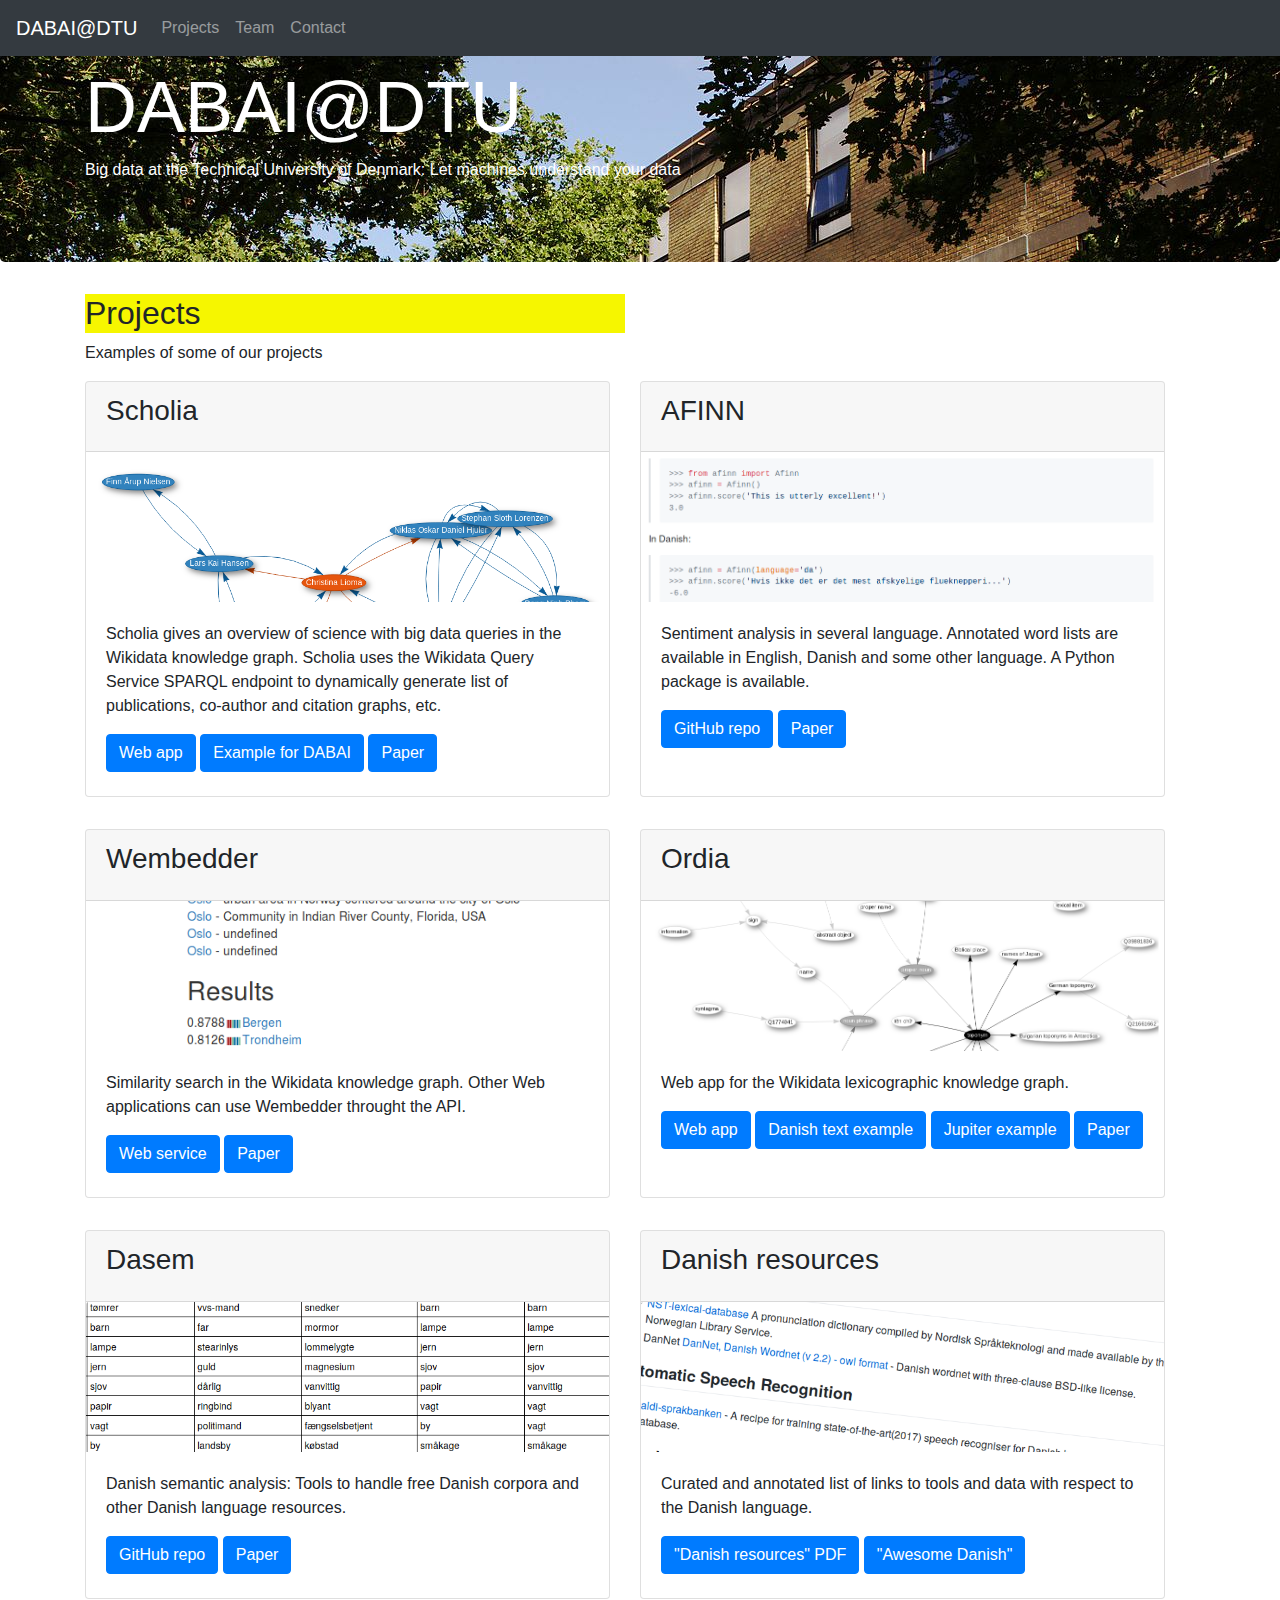
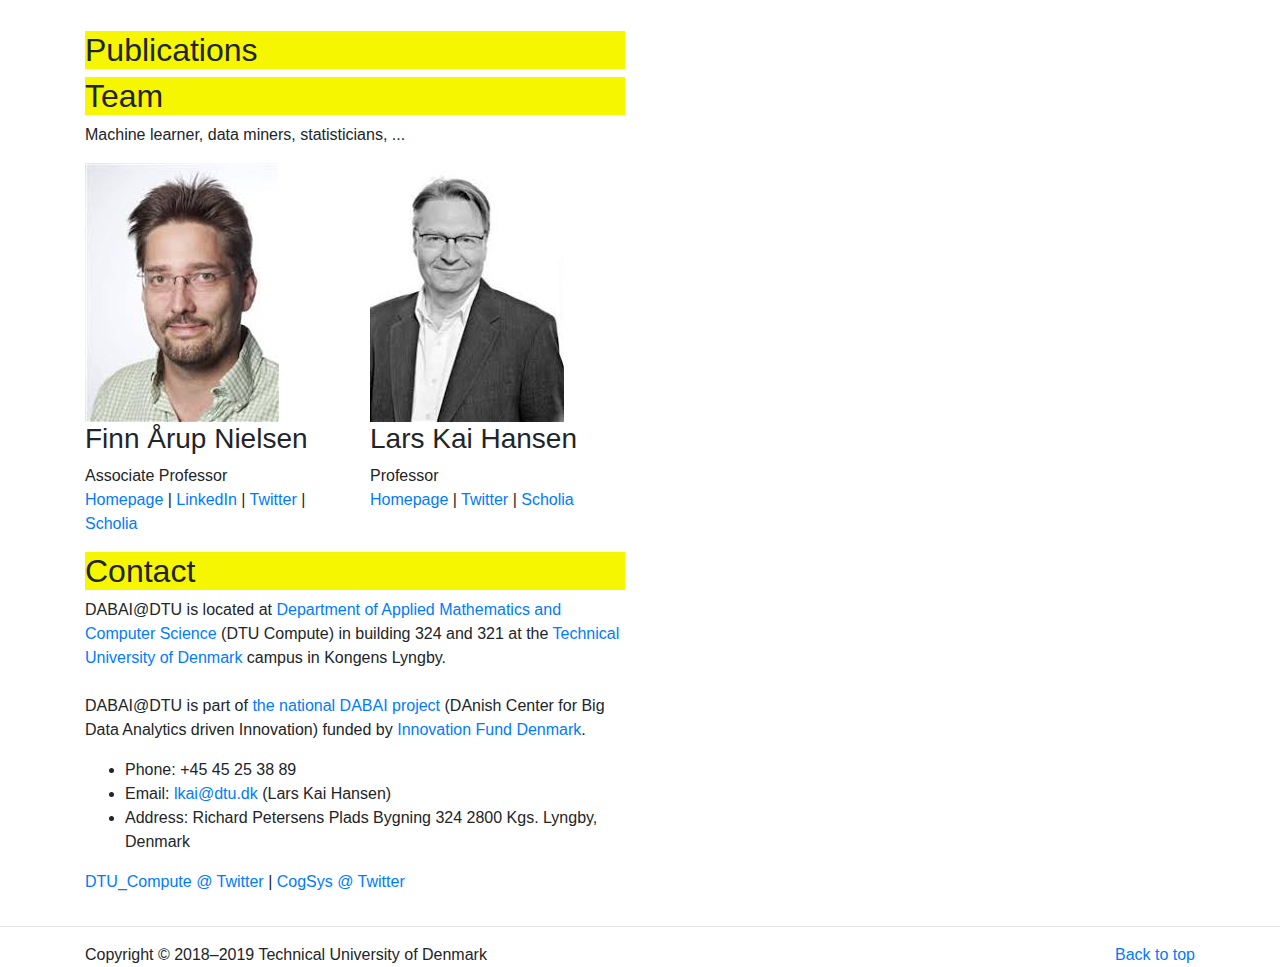
<file: site/index.html>
<!DOCTYPE html>

<head>
  <meta charset="utf-8">

  <title>DABAI@DTU</title>
  <meta name="description" content="">
  <meta name="viewport" content="width=device-width, initial-scale=1">

  <link rel="stylesheet" href="css/bootstrap-4.2.1.min.css">
  
  <script src="js/vendor/jquery-1.11.0.min.js"></script>
  <script>window.jQuery || document.write('<script src="js/vendor/jquery-1.11.0.min.js"><\/script>')</script>
    <script src="js/bootstrap.js"></script>
    <script src="js/citation.min.js"></script>
    
    <script type="text/javascript">
      // https://stackoverflow.com/questions/6234773/can-i-escape-html-special-chars-in-javascript
      function escapeHTML(unsafe) {
	  return unsafe
	      .replace(/&/g, "&amp;")
	      .replace(/</g, "&lt;")
	      .replace(/>/g, "&gt;")
	      .replace(/"/g, "&quot;")
	      .replace(/'/g, "&#039;");
      }

       $(document).ready(function() {
	   let Cite = require('citation-js');
	   
	   // Set variables
	   let work = Cite([
	       "Q70188422", // Combining embedding methods for a word intrusion task
	       "Q64862991", // Validating Danish Wikidata lexemes
	       "Q63862226", // Ordia: A Web application for Wikidata lexemes
	       "Q63537347", // Danish in Wikidata lexemes
	       "Q62101883",
	       "Q59827422",
	       "Q59827060",
	       "Q59825962",
	       "Q51794855",
	       "Q50347076",
	       "Q50813856",
	       "Q41799598",
	   ]);
	   let options = {
	       format: 'html',
	       template: 'apa',
	       lang: 'en-US',
	       append: function (entry) {
		   if (entry.DOI) {
		       return ' doi: <a href="https://doi.org/' + encodeURI(entry.DOI) + '">'
			   + escapeHTML(entry.DOI) + '</a>' + ' <span data-doi="'
			   + escapeHTML(entry.DOI) + '"></span>'
		   } else {
		       return ''
		   }
          },
	   };
	   
	   let output = work.format('bibliography', options);
	   $("#list-of-publications").html(output)
       });
    </script>

    <style>
      .jumbotron {
        background-image: url("images/1280px-Building_321,_Technical_University_of_Denmark,_2016-07-20.jpg");
	background-size: cover;
	color: white;
      }
    
      ul.social {
      padding-left: 0px;
      }
      ul.social li {
      display: inline;
      }

      ul.social li + li::before {
	  content: " | ";
      }

      .btn {
	  margin-bottom: 4px;
      }
      
      h2 {
	  background-color: #F6F600;
      }

      .card-img-top {
	  width: 100%;
	  height: 150px;
	  object-fit: cover;
      }

      .card-deck {
	  padding-bottom: 2em;
      }
      
    </style>
    
</head>
    <body>

      <nav class="navbar navbar-expand-md navbar-dark fixed-top bg-dark">
	<a class="navbar-brand" href="#">DABAI@DTU</a>
	<button class="navbar-toggler" type="button" data-toggle="collapse" data-target="#navbarsExampleDefault" aria-controls="navbarsExampleDefault" aria-expanded="false" aria-label="Toggle navigation">
          <span class="navbar-toggler-icon"></span>
	</button>
	
	<div class="collapse navbar-collapse" id="navbarsExampleDefault">
          <ul class="navbar-nav mr-auto">
            <li class="nav-item">
              <a class="nav-link" href="#Projects">Projects</a>
            </li>
            <li class="nav-item">
              <a class="nav-link" href="#Team">Team</a>
            </li>
            <li class="nav-item">
              <a class="nav-link" href="#Contact">Contact</a>
            </li>
          </ul>
	</div>
      </nav>
      
      <main role="main">
	
	<!-- Main jumbotron for a primary marketing message or call to action -->
	<div class="jumbotron">
          <div class="container">
            <h1 class="display-3">DABAI@DTU</h1>
            <p>Big data at the Technical University of Denmark: Let machines understand your data </p>
            <!-- p><a class="btn btn-primary btn-lg" href="#" role="button">Learn more &raquo;</a></p -->
          </div>
	</div>
	
	
        <!-- div class="content-section" id="services">
          <div class="container">
	    
            <div class="row">
              <div class="heading-section col-md-6">
                <h2>Our Services</h2>
                <p>Big data at the Technical University of Denmark</p>
              </div> 
            </div> 

	    <div class="row">
              <div class="col-md-3 col-sm-6">
                <div class="service-item" id="service-1">
                  <div class="service-content">
                    <div class="inner-service">
                      <h3>Machine learning</h3>
                      <p>Let artificial intelligence algorithms learn to tackle your data</p> 
                    </div>
                  </div> 
                </div> 
              </div> 
	      
              <div class="col-md-3 col-sm-6">
                <div class="service-item" id="service-2">
                  <div class="service-content">
                    <div class="inner-service">
                      <h3>Text mining</h3>
                      <p>Discover meaning in your text corpus, sentiment analysis, topic mining, ...</p> 
                    </div>
                  </div> 
                </div> 
              </div> 
	      
              <div class="col-md-3 col-sm-6">
                <div class="service-item" id="service-3">
                  <div class="service-content">
                    <div class="inner-service">
                      <h3>Data mining</h3>
                      <p>Discover hidden patterns in your big data</p> 
                    </div>
                  </div>
                </div> 
              </div>
		    
              <div class="col-md-3 col-sm-6">
                <div class="service-item" id="service-4">
                  <div class="service-content">
                    <div class="inner-service">
                      <h3>Statistics</h3>
                      <p>Ensure sound inference</p> 
                    </div>
                  </div> 
                </div> 
              </div> 
            </div> 
          </div> 
        </div -->


        <div class="content-section" id="projects">
	  
          <div class="container">

            <div class="row">
	      
              <div class="heading-section col-md-6">
                <a name="Projects"><h2>Projects</h2></a>
                <p>Examples of some of our projects</p>
              </div> 
            </div>

	    <div class="row">
	      
	      <div class="card-deck col-sm-12">
	      
		<div class="card">
		  <div class="card-header">
		    <h3 class="card-title">Scholia</h3>
		  </div>
		  <img src="images/Scholia-dabai-coauthors.png" class="card-img-top" alt="Scholia co-author graph">
		  <div class="card-body">
		    <p class="card-text">Scholia gives an overview of science with big data queries in the Wikidata knowledge graph.
		      Scholia uses the Wikidata Query Service SPARQL endpoint to dynamically generate list of publications,
		      co-author and citation graphs, etc. 
		    </p>

		    <a href="https://tools.wmflabs.org/scholia/" class="btn btn-primary">Web app</a>
		    <a href="https://tools.wmflabs.org/scholia/organization/Q28609468" class="btn btn-primary">Example for DABAI</a>
		    
		    <a href="https://link.springer.com/content/pdf/10.1007%2F978-3-319-70407-4_36.pdf" class="btn btn-primary">Paper</a>

		  </div>
		</div>
		
		<div class="card">
		  <div class="card-header">
		    <h3 class="card-title">AFINN</h3>
		  </div>
		    <img src="images/Github-AFINN.png" class="card-img-top" alt="AFINN">
		  <div class="card-body">
		    <p class="card-text">Sentiment analysis in several language.
		      Annotated word lists are available in English, Danish and some other language.
		      A Python package is available.
		    </p>
		    
		    <a href="https://github.com/fnielsen/afinn/" class="btn btn-primary">GitHub repo</a>
		    <a href="http://www2.imm.dtu.dk/pubdb/views/edoc_download.php/6006/pdf/imm6006.pdf" class="btn btn-primary">Paper</a>
		    
		  </div>
		</div>
		

	      </div>
	    </div>
	    
	    <div class="row">
	      <div class="card-deck col-sm-12">
		
		<div class="card">
		  <div class="card-header">
		    <h3 class="card-title">Wembedder</h3>
		  </div>
		  <img src="images/wembedder.png" class="card-img-top" alt="Wembedder">
		  <div class="card-body">
		    <p class="card-text">Similarity search in the Wikidata knowledge graph.
		      Other Web applications can use Wembedder throught the API.
		    </p>
		    
		    <a href="https://tools.wmflabs.org/wembedder/" class="btn btn-primary">Web service</a>
		    <a href="http://www2.imm.dtu.dk/pubdb/views/edoc_download.php/7011/pdf/imm7011.pdf" class="btn btn-primary">Paper</a>
		  </div>
		</div>

		<div class="card">
		  <div class="card-header">
		    <h3 class="card-title">Ordia</h3>
		  </div>
		  <img src="images/Nielsen2018Ordia_toponymgraph.png" class="card-img-top" alt="Wembedder">
		  <div class="card-body">
		    <p class="card-text">Web app for the Wikidata lexicographic knowledge graph.
		    </p>
		    
		    <a href="https://tools.wmflabs.org/ordia/" class="btn btn-primary">Web app</a>
		    <a href="https://tools.wmflabs.org/ordia/text-to-lexemes?text=En%20stor%20vovhund%20spiste%20en%20banan,%20to%20%C3%A6bler%20og%20tre%20p%C3%A6rer%20om%20vinteren.&text-language=da" class="btn btn-primary">Danish text example</a>
		    <a href="https://tools.wmflabs.org/ordia/Q319" class="btn btn-primary">Jupiter example</a>
		    <a href="http://www2.imm.dtu.dk/pubdb/views/edoc_download.php/7137/pdf/imm7137.pdf" class="btn btn-primary">Paper</a>
		    
		  </div>
		</div>
		
	      </div>
	    </div>
	      
	    <div class="row">
	      <div class="card-deck col-sm-12">
		
		<div class="card">
		  <div class="card-header">
		    <h3 class="card-title">Dasem</h3>
		  </div>
		  <img src="images/four-words.png" class="card-img-top" alt="Dasem">
		  <div class="card-body">
		    <p class="card-text">Danish semantic analysis: Tools to handle free Danish corpora and other Danish language resources.</p>
		    
		    <a href="https://github.com/fnielsen/dasem" class="btn btn-primary">GitHub repo</a>
		    <a href="http://www2.compute.dtu.dk/pubdb/views/edoc_download.php/7029/pdf/imm7029.pdf" class="btn btn-primary">Paper</a>
		  </div>
		</div>
		
		<div class="card">
		  <div class="card-header">
		    <h3 class="card-title">Danish resources</h3>
		  </div>
		  <img src="images/awesome-danish.png" class="card-img-top" alt="Danish resources">
		  <div class="card-body">
		    <p class="card-text">Curated and annotated list of
		    links to tools and data with respect to the Danish
		    language.</p>  
		    
		    <a href="http://www2.imm.dtu.dk/pubdb/views/edoc_download.php/6956/pdf/imm6956.pdf"
		       class="btn btn-primary">"Danish resources" PDF</a>
		    <a href="https://github.com/fnielsen/awesome-danish/"
		       class="btn btn-primary">"Awesome Danish"</a>
		  </div>
		</div>
	      </div>	    
	    </div>
	  </div>
	</div>
	
        <div class="content-section" id="publications">
          <div class="container">
            <div class="row">
              <div class="heading-section col-md-6">
		<a name="Team"><h2>Publications</h2></a>
              </div>
            </div>
            <div class="row">
	      <div class="col-md-12 col-sm-12">
		<div id="list-of-publications"></div>
	      </div>
	    </div>
	  </div>
	</div>

        <div class="content-section" id="our-team">
          <div class="container">
	    
                <div class="row">
                    <div class="heading-section col-md-6">
                        <a name="Team"><h2>Team</h2></a>
                        <p>Machine learner, data miners, statisticians, ...</p>
                    </div>
                </div>
		
                <div class="row">
		  
                    <!-- div class="team-member col-md-3 col-sm-6">
                        <div class="member-thumb">
                            <img src="images/Bjarne Kjær Ersbøll.jpeg" alt="">
                            <div class="team-overlay">
                                <h3>Bjarne Kjær Ersbøll</h3>
                                <span>Professor</span>
                                <ul class="social">
                                    <li><a href="https://www.dtu.dk/service/telefonbog/person?id=534" class="fa">Homepage</a></li>
                                    <li><a href="https://tools.wmflabs.org/scholia/author/Q25931588" class="fa">Scholia</a></li>
                                </ul>
                            </div> 
                        </div> 
                    </div --> 

                    <div class="team-member col-md-3 col-sm-6 text-left">
                        <div class="member-thumb">
                            <img src="images/Finn Årup Nielsen.jpg" alt="Finn Årup Nielsen">
                            <div class="team-overlay">
                                <h3>Finn Årup Nielsen</h3>
                                <span>Associate Professor</span>
                                <ul class="social">
                                    <li><a href="http://people.compute.dtu.dk/faan/">Homepage</a></li>
                                    <li><a href="https://www.linkedin.com/in/finnaarupnielsen/">LinkedIn</a></li>
                                    <li><a href="https://twitter.com/fnielsen">Twitter</a></li>
                                    <li><a href="https://tools.wmflabs.org/scholia/author/Q20980928">Scholia</a></li>
                                </ul>
                            </div>
                        </div>
                    </div>
		    
                    <!-- div class="team-member col-md-3 col-sm-6">
                        <div class="member-thumb">
                            <img src="images/jeppe_norregaard_small.jpg" alt="Jeppe Nørregaard">
                            <div class="team-overlay">
                                <h3>Jeppe Nørregaard</h3>
                                <span>PhD Student</span>
                                <ul class="social">
                                    <li><a href="http://www.dtu.dk/service/telefonbog/person?id=64620">Homepage</a></li>
                                    <li><a href="#" class="fa fa-twitter">Twitter</a></li>
                                </ul>
                            </div>
                        </div> 
                    </div --> 

		    <div class="team-member col-md-3 col-sm-6">
                        <div class="member-thumb">
                            <img src="images/Lars Kai Hansen.jpg" alt="">
                            <div class="team-overlay">
                                <h3>Lars Kai Hansen</h3>
                                <span>Professor</span>
                                <ul class="social">
				  <li><a href="http://cogsys.imm.dtu.dk/staff/lkhansen/lkhansen.html">Homepage</a></li>
                                  <li><a href="https://twitter.com/Tweetteresearch">Twitter</a></li>
                                  <li><a href="https://tools.wmflabs.org/scholia/author/Q20984804" class="fa">Scholia</a></li>
                                </ul>
                            </div>
                        </div>
                    </div>

		<!-- /div> 

                <div class="row">

                    <div class="team-member col-md-3 col-sm-6">
                        <div class="member-thumb">
                            <img src="images/if_user-01_186382-scaled.png" alt="">
                            <div class="team-overlay">
                                <h3>Kira Dynnes Svendsen</h3>
                                <span>PhD Student</span>
                                <ul class="social">
                                    <li><a href="http://www.dtu.dk/service/telefonbog/person?id=125938">Homepage</a></li>
                                </ul>
                            </div>
                        </div>
                    </div>

                    <div class="team-member col-md-3 col-sm-6">
                        <div class="member-thumb">
                            <img src="images/if_user-01_186382-scaled.png" alt="">
                            <div class="team-overlay">
                                <h3>Laura Rieger</h3>
                                <span>PhD Student</span>
                                <ul class="social">
                                  <li><a href="http://www.dtu.dk/service/telefonbog/person?id=125936">Homepage</a></li>
                                  <li><a href="https://scholar.google.de/citations?user=tyWQwRYAAAAJ">Google Scholar</a></li>
                                  <li><a href="https://www.linkedin.com/in/laurarieger/">LinkedIn</a></li>
				  <li><a href="https://twitter.com/laura_rieger_de">Twitter</a></li>
				  <li><a href="https://tools.wmflabs.org/scholia/author/Q48975801">Scholia</a></li>
                                </ul>
                            </div>
                        </div>
                    </div>

                    <div class="team-member col-md-3 col-sm-6">
                        <div class="member-thumb">
                            <img src="images/Laurent Vermue.jpg" alt="Laurent Vermue">
                            <div class="team-overlay">
                                <h3>Laurent Vermue</h3>
                                <span>PhD Student</span>
                                <ul class="social">
                                    <li><a href="http://www.dtu.dk/english/service/phonebook/person?id=122026">Homepage</a></li>
                                    <li><a href="https://www.linkedin.com/in/laurent-vermue-534b8064/">LinkedIn</a></li>
				    <li><a href="https://github.com/lvermue">GitHub</a>
				    <li><a href="https://twitter.com/LaurentVermue">Twitter</a></li>
				    <li><a href="https://tools.wmflabs.org/scholia/work/Q56651007">Scholia</a></li>
                                </ul>
                            </div>
                        </div>
                    </div> 

                    <div class="team-member col-md-3 col-sm-6">
                        <div class="member-thumb">
                            <img src="images/if_user-01_186382-scaled.png" alt="">
                            <div class="team-overlay">
                                <h3>Niels Bruun Ipsen</h3>
                                <span>PhD Student</span>
                                <ul class="social">
                                    <li><a href="http://www.dtu.dk/english/service/phonebook/person?id=42609">Homepage</a></li>
                                    <li><a href="https://www.linkedin.com/in/nielsbruunipsen/">LinkedIn</a></li>
                                </ul>
                            </div>
                        </div>
                    </div>

		</div>

		<div class="row">
		    
                    <div class="team-member col-md-3 col-sm-6">
                        <div class="member-thumb">
                            <img src="images/if_user-01_186382-scaled.png" alt="">
                            <div class="team-overlay">
                                <h3>Philip Jørgensen</h3>
                                <span>PhD Student</span>
                                <ul class="social">
			  	  <li><a href="http://www.dtu.dk/english/service/phonebook/person?id=70543">Homepage</a></li>
                                  <li><a href="https://github.com/philipjhj">GitHub</a></li>
                                </ul>
                            </div> 
                        </div> 
                    </div --> 

		</div>

          </div> 
        </div --> 

        <div class="content-section" id="contact">
            <div class="container">
                <div class="row">
                    <div class="heading-section col-md-6">
                      <h2><a name="Contact">Contact</a></h2>
                    </div>
                </div>
                <div class="row">
                    <div class="col-md-6">
                      <p>DABAI@DTU is located at <a href="https://www.compute.dtu.dk/">Department of Applied Mathematics and Computer Science</a> (DTU Compute)
			in building 324 and 321 at the <a href="https://www.dtu.dk/">Technical University of Denmark</a> campus in Kongens Lyngby.
			<br/><br/>
			DABAI@DTU is part of <a href="https://dabai.dk/">the national DABAI project</a> (DAnish Center for Big Data Analytics driven Innovation)
			funded by <a href="https://innovationsfonden.dk/">Innovation Fund Denmark</a>.
		      </p>

		      
                        <ul class="contact-info">
                            <li>Phone: +45 45 25 38 89</li>
                            <li>Email: <a href="mailto:lkai@dtu.dk">lkai@dtu.dk</a> (Lars Kai Hansen)</li>
                            <li>Address: Richard Petersens Plads 
			      Bygning 324
			      2800 Kgs. Lyngby, Denmark</li>
                        </ul>

			<ul class="social">
			  <li><a href="https://twitter.com/DTU_Compute">DTU_Compute @ Twitter</a></li>
                          <li><a href="https://twitter.com/CogSys">CogSys @ Twitter</a></li>
			</ul>

                    </div> 
                </div> 
            </div> 
        </div>

    </main>

	<hr/>

        <div id="footer">
          <div class="container">
            <div class="row">
              <div class="col-md-8 col-xs-12 text-left">
                <span>Copyright &copy; 2018&ndash;2019 Technical University of Denmark</span>
              </div> 
              <div class="col-md-4 hidden-xs text-right">
                <a href="#top" id="go-top">Back to top</a>
              </div> <!-- /.text-center -->
            </div> 
          </div> 
        </div> 
        
    </body>
</html>
</file>
